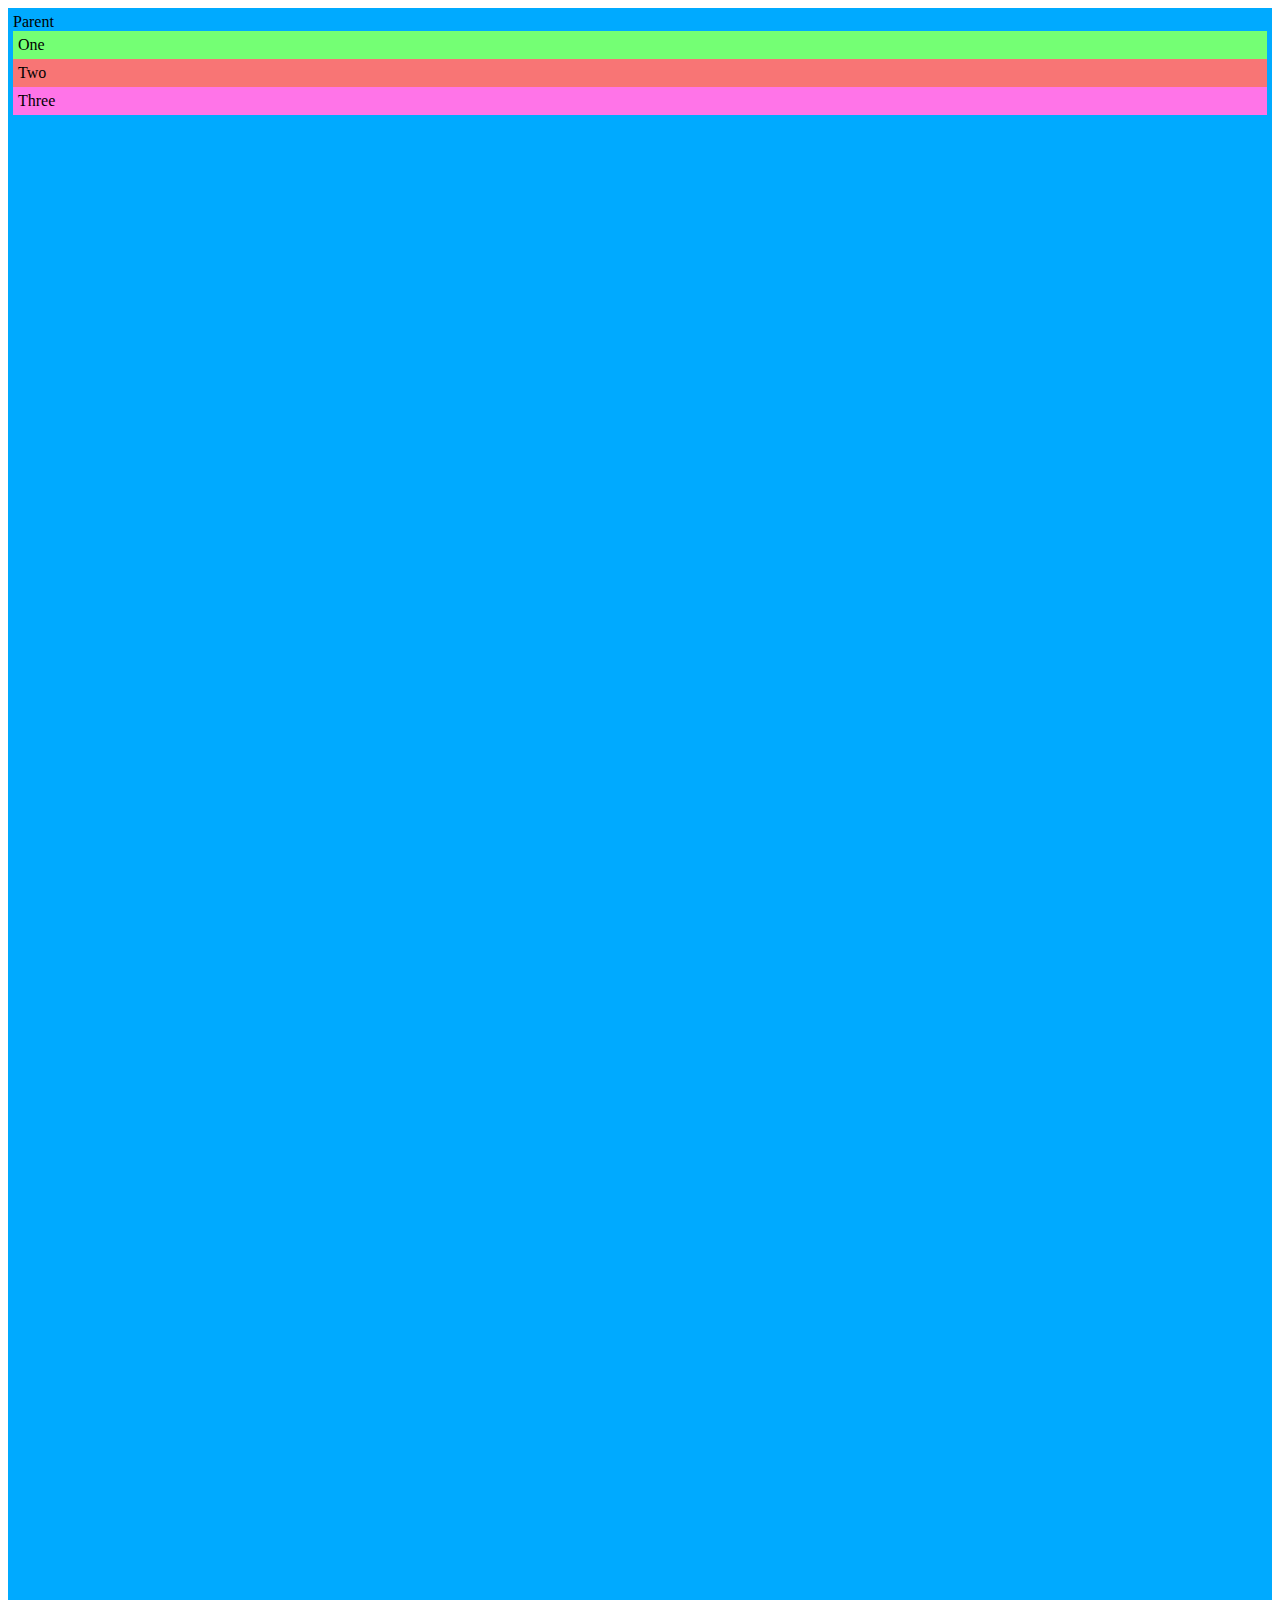
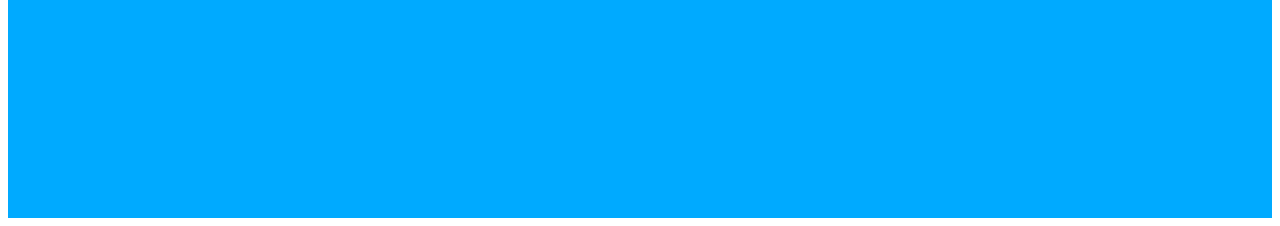
<file: webdevsimplified/index.html>
<!DOCTYPE html>
<html lang="en">

<head>
 <meta charset="UTF-8">
 <meta http-equiv="X-UA-Compatible" content="IE=edge">
 <meta name="viewport" content="width=device-width, initial-scale=1.0">
 <title>CSS Positioning</title>
 <link rel="stylesheet" href="styles.css">

 <style>
  .parent {
   padding: 5px;
   background-color: #00AAFF;
  }

  .child {
   padding: 5px;
  }

  .child-one {
   background-color: rgb(116, 255, 116);
  }

  .child-two {
   background-color: rgb(248, 117, 117);
  }

  .child-three {
   background-color: rgb(255, 116, 232);
  }
 </style>
</head>

<body>
 <div class="parent">
  Parent
  <div class="child-one child">One</div>
  <div class="child-two child">Two</div>
  <div class="child-three child">Three</div>
 </div>
</body>

</html>
</file>
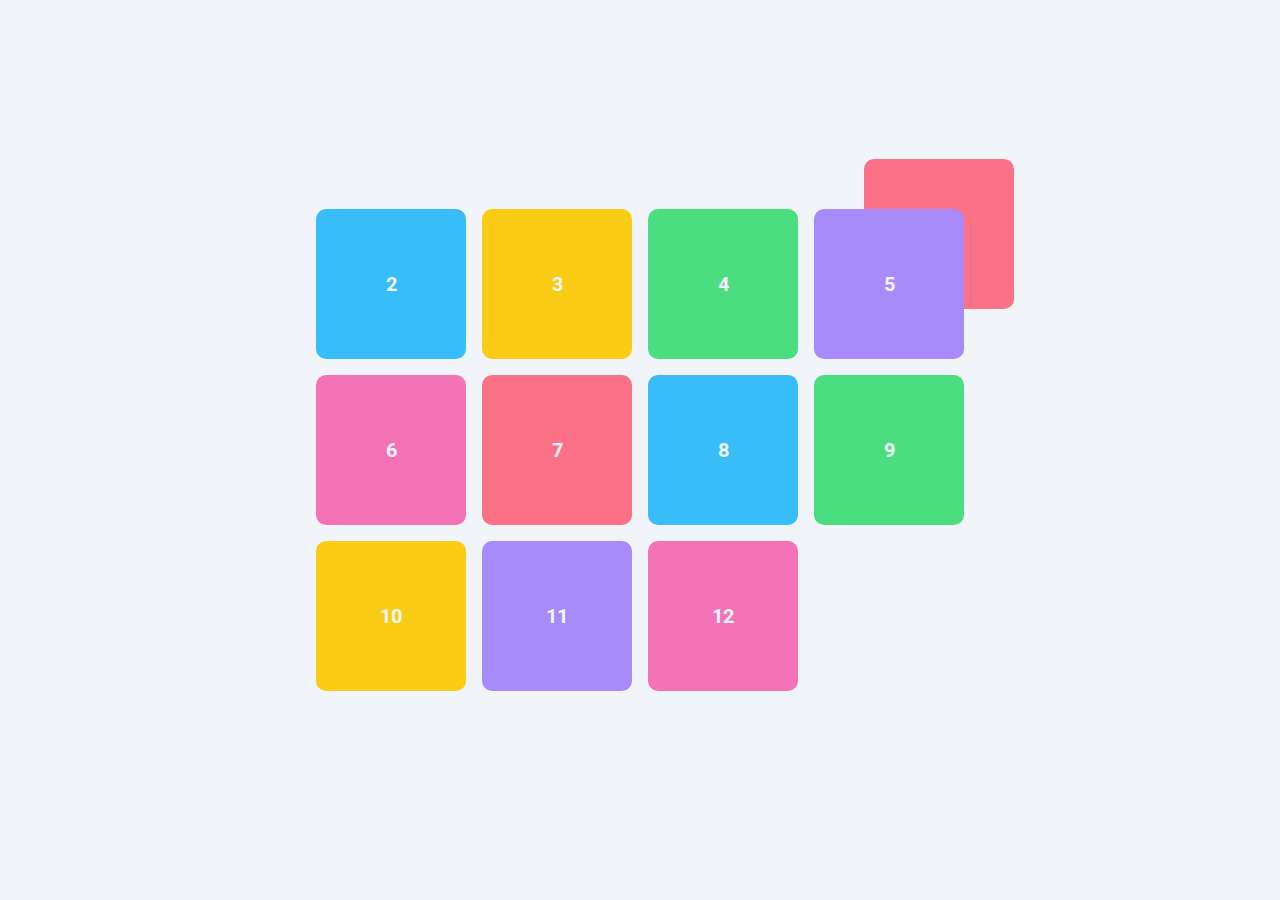
<file: slayingthedragon/absolute/index.html>
<!DOCTYPE html>
<html lang="en">

<head>
 <meta charset="UTF-8">
 <meta http-equiv="X-UA-Compatible" content="IE=edge">
 <meta name="viewport" content="width=device-width, initial-scale=1.0">
 <title>CSS Positioning</title>
 <link rel="stylesheet" href="../base.css">
 <link rel="stylesheet" href="absolute.css">
 <link href="https://fonts.googleapis.com/css2?family=Roboto:wght@100;400;700&display=swap" rel="stylesheet" />
</head>

<body>

 <section>
  <div class="container">
   <div class="item item-1">1</div>
   <div class="item item-2">2</div>
   <div class="item item-3">3</div>
   <div class="item item-4">4</div>
   <div class="item item-5">5</div>
   <div class="item item-6">6</div>
   <div class="item item-7">7</div>
   <div class="item item-8">8</div>
   <div class="item item-9">9</div>
   <div class="item item-10">10</div>
   <div class="item item-11">11</div>
   <div class="item item-12">12</div>
  </div>
 </section>
</body>

</html>
</file>
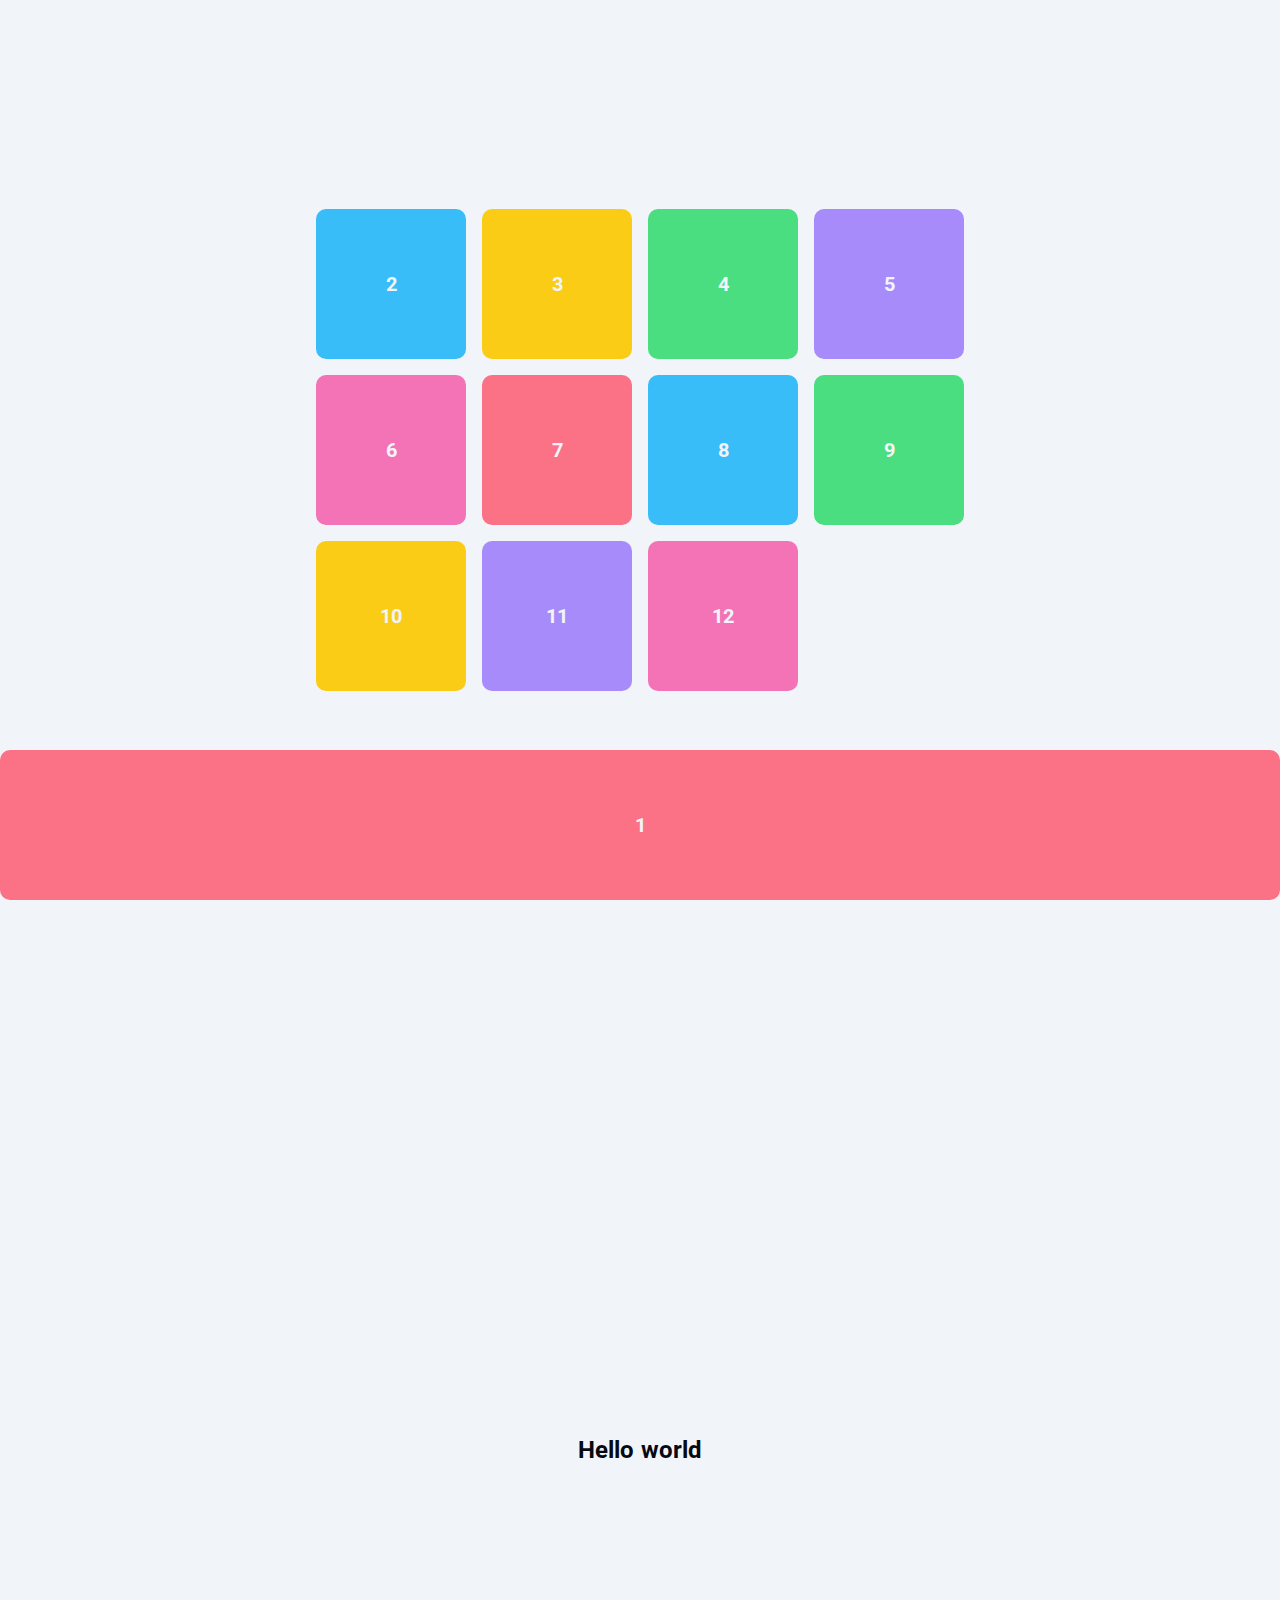
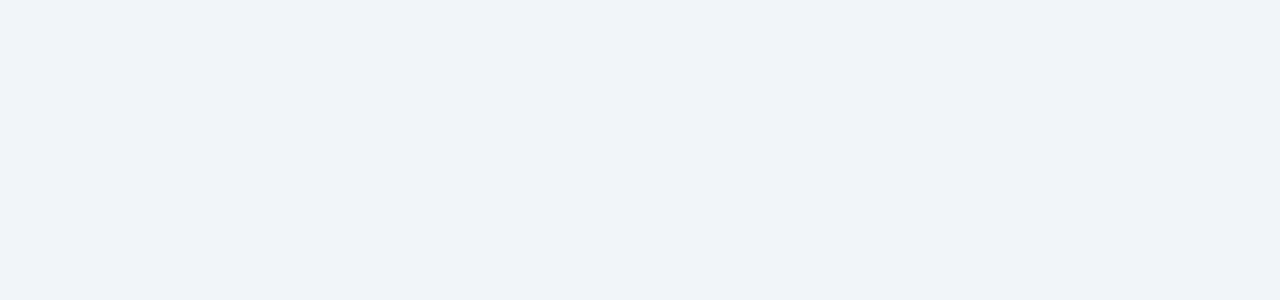
<file: slayingthedragon/fixed&sticky/index.html>
<!DOCTYPE html>
<html lang="en">

<head>
 <meta charset="UTF-8">
 <meta http-equiv="X-UA-Compatible" content="IE=edge">
 <meta name="viewport" content="width=device-width, initial-scale=1.0">
 <title>CSS Positioning: Relative</title>
 <link rel="stylesheet" href="../base.css">
 <link rel="stylesheet" href="fixed&sticky.css">
 <link href="https://fonts.googleapis.com/css2?family=Roboto:wght@100;400;700&display=swap" rel="stylesheet" />
</head>

<body>

 <section>
  <div class="container">
   <div class="item item-1">1</div>
   <div class="item item-2">2</div>
   <div class="item item-3">3</div>
   <div class="item item-4">4</div>
   <div class="item item-5">5</div>
   <div class="item item-6">6</div>
   <div class="item item-7">7</div>
   <div class="item item-8">8</div>
   <div class="item item-9">9</div>
   <div class="item item-10">10</div>
   <div class="item item-11">11</div>
   <div class="item item-12">12</div>
  </div>
 </section>

 <section style="margin-top: 100px;">
  <h2>Hello world</h2>
 </section>
</body>

</html>
</file>
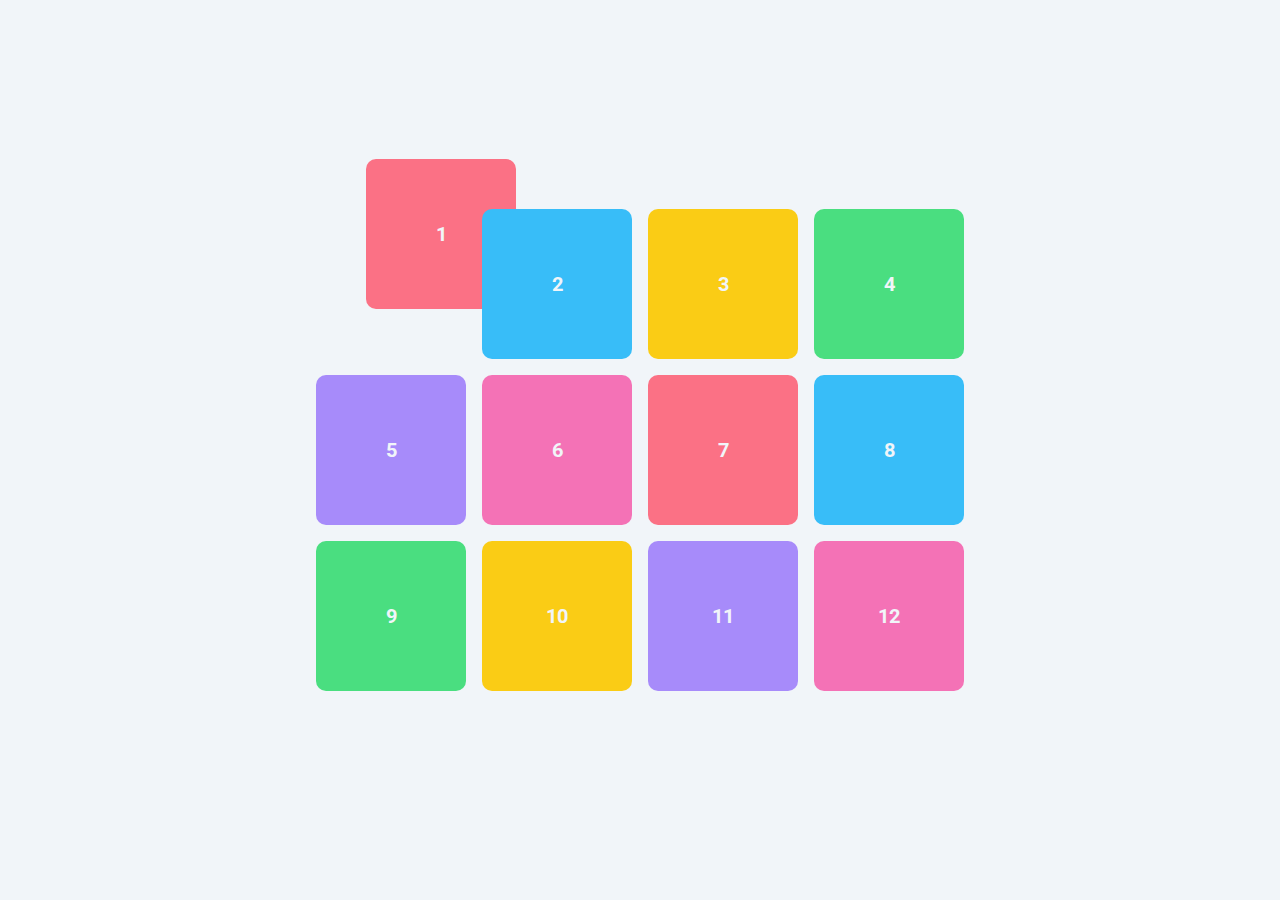
<file: slayingthedragon/relative/index.html>
<!DOCTYPE html>
<html lang="en">

<head>
 <meta charset="UTF-8">
 <meta http-equiv="X-UA-Compatible" content="IE=edge">
 <meta name="viewport" content="width=device-width, initial-scale=1.0">
 <title>CSS Positioning: Relative</title>
 <link rel="stylesheet" href="../base.css">
 <link rel="stylesheet" href="relative.css">
 <link href="https://fonts.googleapis.com/css2?family=Roboto:wght@100;400;700&display=swap" rel="stylesheet" />
</head>

<body>

 <section>
  <div class="container">
   <div class="item item-1">1</div>
   <div class="item item-2">2</div>
   <div class="item item-3">3</div>
   <div class="item item-4">4</div>
   <div class="item item-5">5</div>
   <div class="item item-6">6</div>
   <div class="item item-7">7</div>
   <div class="item item-8">8</div>
   <div class="item item-9">9</div>
   <div class="item item-10">10</div>
   <div class="item item-11">11</div>
   <div class="item item-12">12</div>
  </div>
 </section>
</body>

</html>
</file>
<file: webdevsimplified/styles.css>
.parent {
  /* position: relative; */
  height: 200vh;
}

.child-one {
  /* positive: static; is the default position */

  /* position: relative; not best to  use (even with top, right, bottom, and left) because styling elements around it becomes difficult */
  /* position: absoulte; not best to  use because styling elements around it becomes difficult */

  /* position: absolute; best to use as it completely removes the element from the document flow and the document acts as if that element does not exist. Also useful if you want to stick an element in a position and you do not want the elements around it to move. In summary, the absolute position ABSOLUTELY positions the element inside of some parent component it can reference.
  Using relative (for the parent element) and absolute (for the child element) together is a good way to position elements inside of a parent component. 
   */

  /* position: fixed; fixed position is fixed to the entire page and not the parent component. Elements with position fixed stay in the same place even when the user scrolls.
  */

  position: sticky; /* sticky position is the combination of relative and fixed. It is relative to the parent component until the user scrolls to a certain point and then it becomes fixed (i.e the top value is set to 0 or any number).
   */

  top: 0;
  right: 0;
}

.child-two {
}

.child-three {
}
</file>
<file: slayingthedragon/base.css>
*,
*::before,
*::after {
  box-sizing: border-box;
}

:root {
  --clr-dark: #070a12;
  --clr-light: #f1f5f9;
  --clr-accent: #e11d48;
  --clr-lightRose: #fb7185;
  --clr-green: #4ade80;
  --clr-sky: #38bdf8;
  --clr-pink: #f472b6;
  --clr-violet: #a78bfa;
  --clr-yellow: #facc15;
}

body {
  margin: 0;
  padding: 0;
  line-height: 1.6;
  word-spacing: 1.4px;
  font-family: "Roboto", sans-serif;
  background-color: var(--clr-light);
  color: var(--clr-dark);
}

.sticky {
  width: 100px;
  height: 100px;
  background-color: var(--clr-lightRose);
  position: fixed;
  bottom: 0px;
}

h1 {
  font-size: 3rem;
}

section {
  height: 100vh;
  display: flex;
  justify-content: center;
  align-items: center;
}

.container {
  display: grid;
  grid-template-rows: repeat(3, 150px);
  grid-template-columns: repeat(4, 150px);
  grid-gap: 1em;
}

.item {
  width: 150px;
  height: 150px;
  display: flex;
  justify-content: center;
  align-items: center;
  border-radius: 10px;
  color: var(--clr-light);
  font-weight: 700;
  font-size: 1.25rem;
}

.item-1 {
  background-color: var(--clr-lightRose);
}

.item-2 {
  background-color: var(--clr-sky);
}

.item-3 {
  background-color: var(--clr-yellow);
}

.item-4 {
  background-color: var(--clr-green);
}

.item-5 {
  background-color: var(--clr-violet);
}

.item-6 {
  background-color: var(--clr-pink);
}

.item-7 {
  background-color: var(--clr-lightRose);
}

.item-8 {
  background-color: var(--clr-sky);
}

.item-9 {
  background-color: var(--clr-green);
}

.item-10 {
  background-color: var(--clr-yellow);
}

.item-11 {
  background-color: var(--clr-violet);
}

.item-12 {
  background-color: var(--clr-pink);
}
</file>
<file: slayingthedragon/absolute/absolute.css>
body {
  overflow-x: hidden;
}

.container {
  position: relative; /* relative to the parent */
}

.item-1 {
  position: absolute; /* items given position absolute will be removed from the page, and the rest of the items will behave as if they do not exist */
  top: -50px;
  right: -50px;
  /* bottom: 0; */
  /* left: 0; */
  z-index: -1; /* set the element behind the parent */
}
</file>
<file: slayingthedragon/fixed&sticky/fixed&sticky.css>
body {
  overflow-x: hidden;
}

.container {
  position: relative; /* relative to the parent */
}

/* with this, I just built a fixed navbar */
.item-1 {
  position: fixed; /* fixed elements are always positioned relative to the parent element. It is better to use fixed for scrolling pages */
  /* top: 0px; */
  bottom: 0px;
  left: 0px;
  z-index: 1;
  width: 100%;
}

/* sticky */
.item-5 {
  position: sticky;
  top: 50px;
}
</file>
<file: slayingthedragon/relative/relative.css>
body {
  overflow-x: hidden;
}

.container {
  position: relative; /* relative to the parent */
}

.item-1 {
  position: relative; /* items given position absolute will be removed from the page, and the rest of the items will behave as if they do not exist */
  top: -50px;
  right: -50px;
  /* bottom: 0; */
  /* left: 0; */
  z-index: -1; /* set the element behind the parent */
}
</file>
